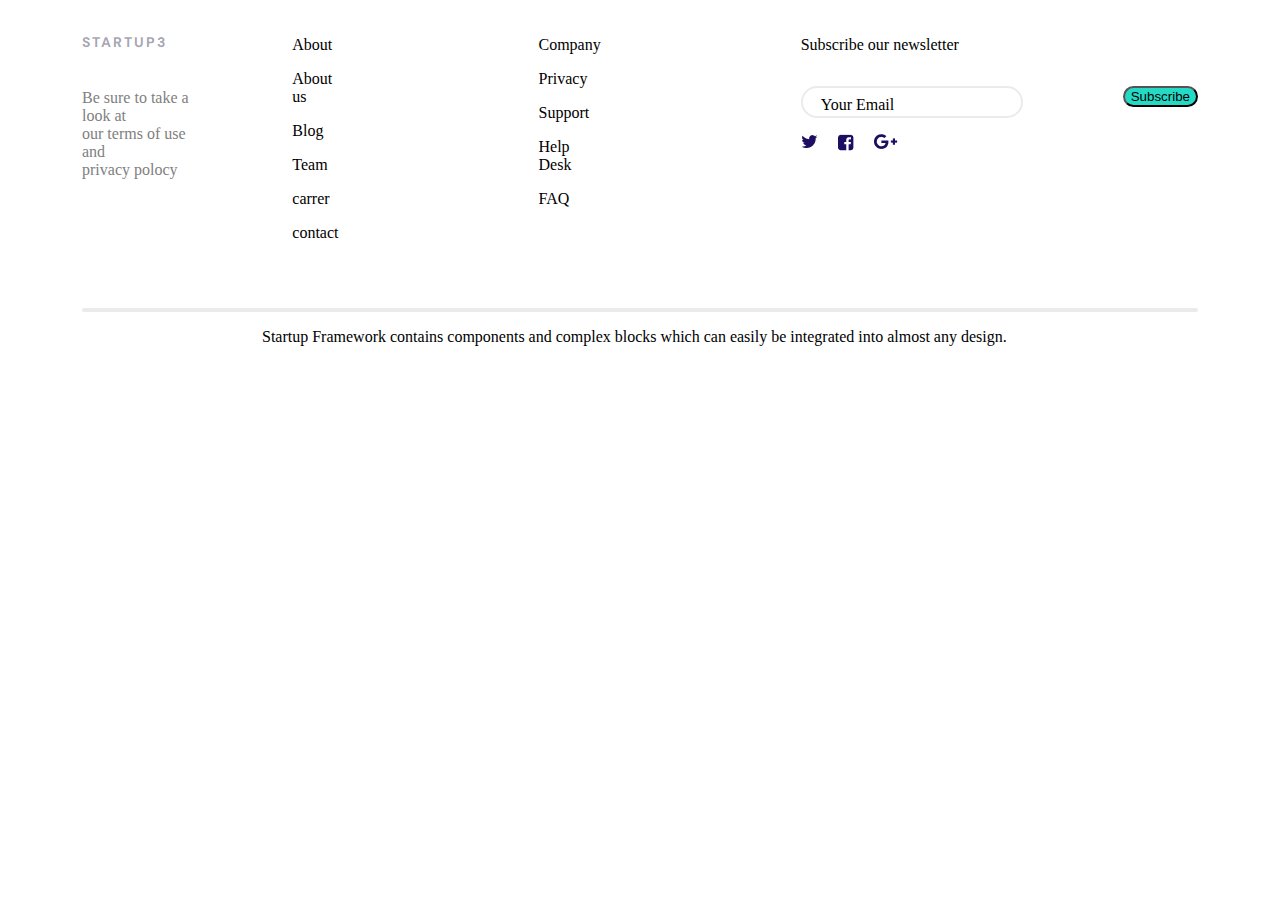
<file: index.html>
<!DOCTYPE html>
<html lang="en">

<head>
    <meta charset="UTF-8">
    <meta http-equiv="X-UA-Compatible" content="IE=edge">
    <meta name="viewport" content="width=device-width, initial-scale=1.0">
    <title>newtask</title>
    <link rel="stylesheet" href="./assets/css/style.css">
</head>

<body>
    <div class="container ">
        <div class="d-flex justify_content_btwn">
            <div>
                <h1 class=" font_family_dm_sans ">Startup3</h1>
                <p style="color:grey"><br>Be sure to take a look at <br>our terms of use and <br> privacy polocy<br></p>
            </div>
            <div class="d-flex">
                <div>
                <p class="padding_left">About</p>
                <p  class="padding_left">About us</p>
                <p  class="padding_left">Blog</p>
                <p  class="padding_left">Team</p>
                <p  class="padding_left">carrer</p>
                <p  class="padding_left">contact</p>
                </div>
                
                <div> 
                    <p class="margin_l_r"> Company</p>
                    <p class="margin_l_r">Privacy</p>
                    <p class="margin_l_r">Support</p>
                    <p class="margin_l_r">Help Desk</p>
                    <p class="margin_l_r">FAQ</p>
                </div>
                <div>
                   <div> <p>Subscribe our newsletter</p></div>
                   <div class="d-flex">
                    <p class="border property padding1 " >Your Email</p>
                    <p class="padding_left "><button class="clr">Subscribe</button></p>
                    </div>
                   <div class="d-flex ">
                    <div>
                        <img src="./assets/images/fa-twitter.png" alt="twitter">
                    </div>
                    <div  class="p-l"> 
                        <img src="./assets/images/facebook-square.png" alt=" facebook">
                    </div>
                    <div  class="p-l">
                        <img src="./assets/images/google.png" alt="google">
                    </div>
                   </div>
                </div>
            </div>
        </div>
        <div class="border margin"></div>
<div class="d-flex">
    <p class="p-l1">Startup Framework contains components and complex blocks which can easily be integrated into almost any design. </p>
</div>
    </div>
</body>

</html>
</file>
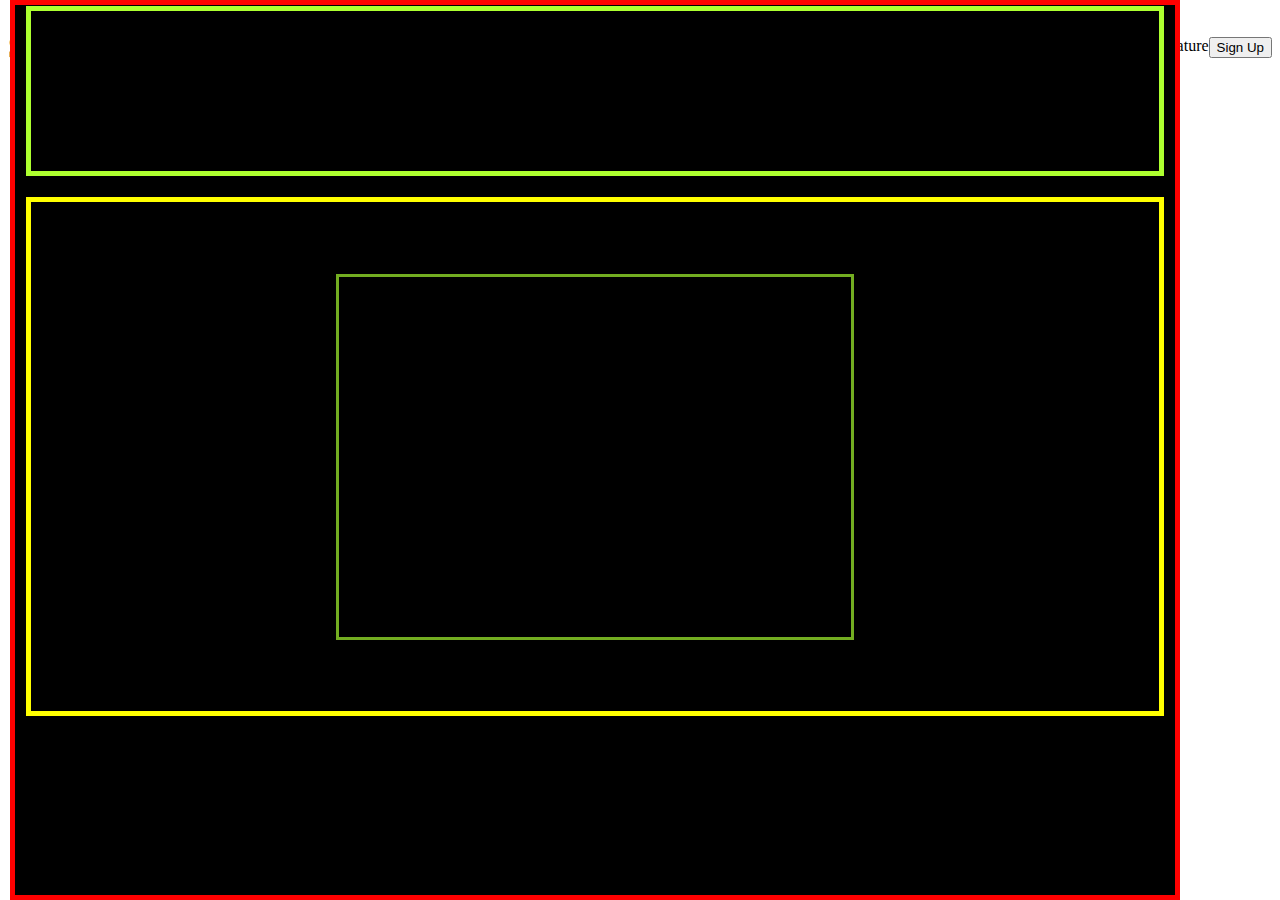
<file: index3.html>
<!DOCTYPE html>
<html lang="en">

<head>
    <meta charset="UTF-8">
    <meta http-equiv="X-UA-Compatible" content="IE=edge">
    <meta name="viewport" content="width=device-width, initial-scale=1.0">
    <title>task</title>
    <style>
        .container {
            border: 5px solid red;
            background: black;
            position: absolute;
            top: 0px;
            right: 0px;
            bottom: 0px;
            left: 0px;

        }

        .container1 {
            border: 5px solid greenyellow;
            margin-top: 1px;
            margin-right: 1px;
            margin-left: 1px;
            height: 160px;
        }

        .container2 {
            border: 5px solid yellow;
            margin-right: 1px;
            margin-left: 1px;
            margin-top: 1px;
            height: 509px;

            display: flex;
            align-items: center;
            justify-content: center;
        }

        .container3 {
            width: 40vw;
            height: 40vh;
            border: 3px solid #73AD21;
        }
    </style>

</head>

<body>
    <div class="container">
        <h1 class="container1"></h1>
        <h1 class="container2"> 
            <p class="container3"></p>
        </h1>

    </div>

</body>

</html>






<!DOCTYPE html>
<html lang="en">
<head>
    <meta charset="UTF-8">
    <meta http-equiv="X-UA-Compatible" content="IE=edge">
    <meta name="viewport" content="width=device-width, initial-scale=1.0">
    <title>task</title>
    <style>
.container{
    max-width: 1140px;
    padding-left: 10px;
    padding-right: 10px;
    margin-left: 10px;
    margin-right: 10px;
}
.d_flex{
    display: flex;
}
.j_c_bn{
    justify-content: space-between;
}
.padding_left{
    padding-left: 40px;
}
.a_item{
    align-items: center;
}

    </style>
</head>
<body>
<section>
<div class=" a_item d_flex j_c_bn">
    <h1>Startup3</h1>
    <div class="d_flex j_c_bn ">
<p >Subscribe</p>
<p >feature</p>
<p><button>Sign Up</button></p>
 </div>
</div>

</section>
</body>
</html>
</file>
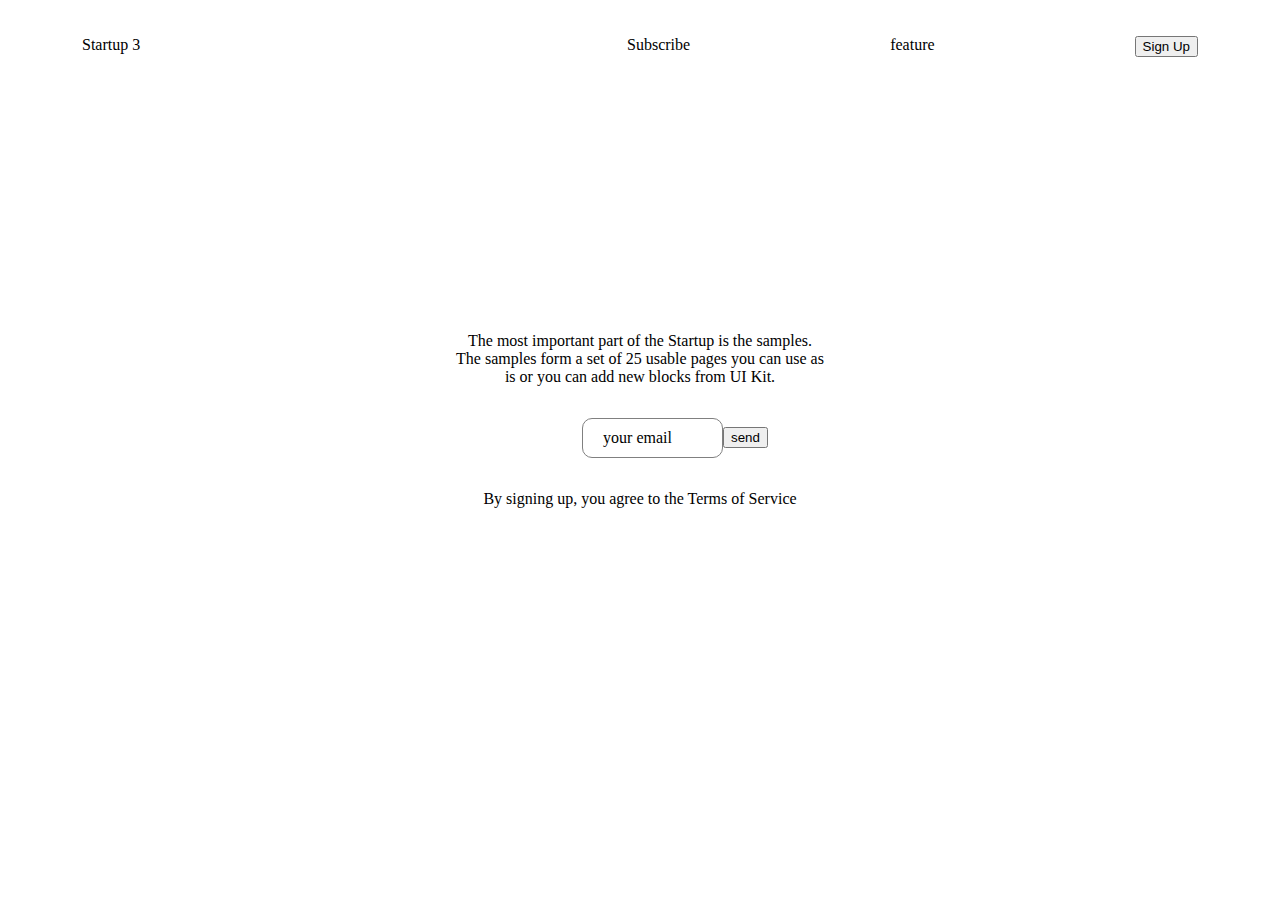
<file: new.html>
<!DOCTYPE html>
<html lang="en">

<head>
    <meta charset="UTF-8">
    <meta http-equiv="X-UA-Compatible" content="IE=edge">
    <meta name="viewport" content="width=device-width, initial-scale=1.0">
    <title>Document</title>
    <link rel="stylesheet" href="./assets/css/style.css">
</head>

<body>
    <div class=" container">
        <div class=" d-flex justify_content_btwn">
            <div>
                <p>Startup 3</p>
            </div>
            <div class=" d-flex">
                <p>Subscribe</p>
                <p class="margin_l_r">feature</p>
                <p><button>Sign Up</button></p>
            </div>
        </div>
        <div class="d-flex m_height a_center justify_content_center text_c">
            <div>
            <p><br>The most important part of the Startup is the samples.<br> The samples form a set of 25 usable pages
                you can use as<br> is or you can add new blocks from UI Kit.</p>
            </p>
            <div class=" d-flex margin_l a_center justify_content_center">
                <p style="border: 1px solid grey; border-radius: 10px; padding-left: 20px; padding-right: 50px; padding-top: 10px; padding-bottom: 10px;">your email</p>
                <p><button>send</button></p>
            </div>
            <div><p class="text_c">By signing up, you agree to the Terms of Service</p></div>
        </div>

</body>

</html>
</file>
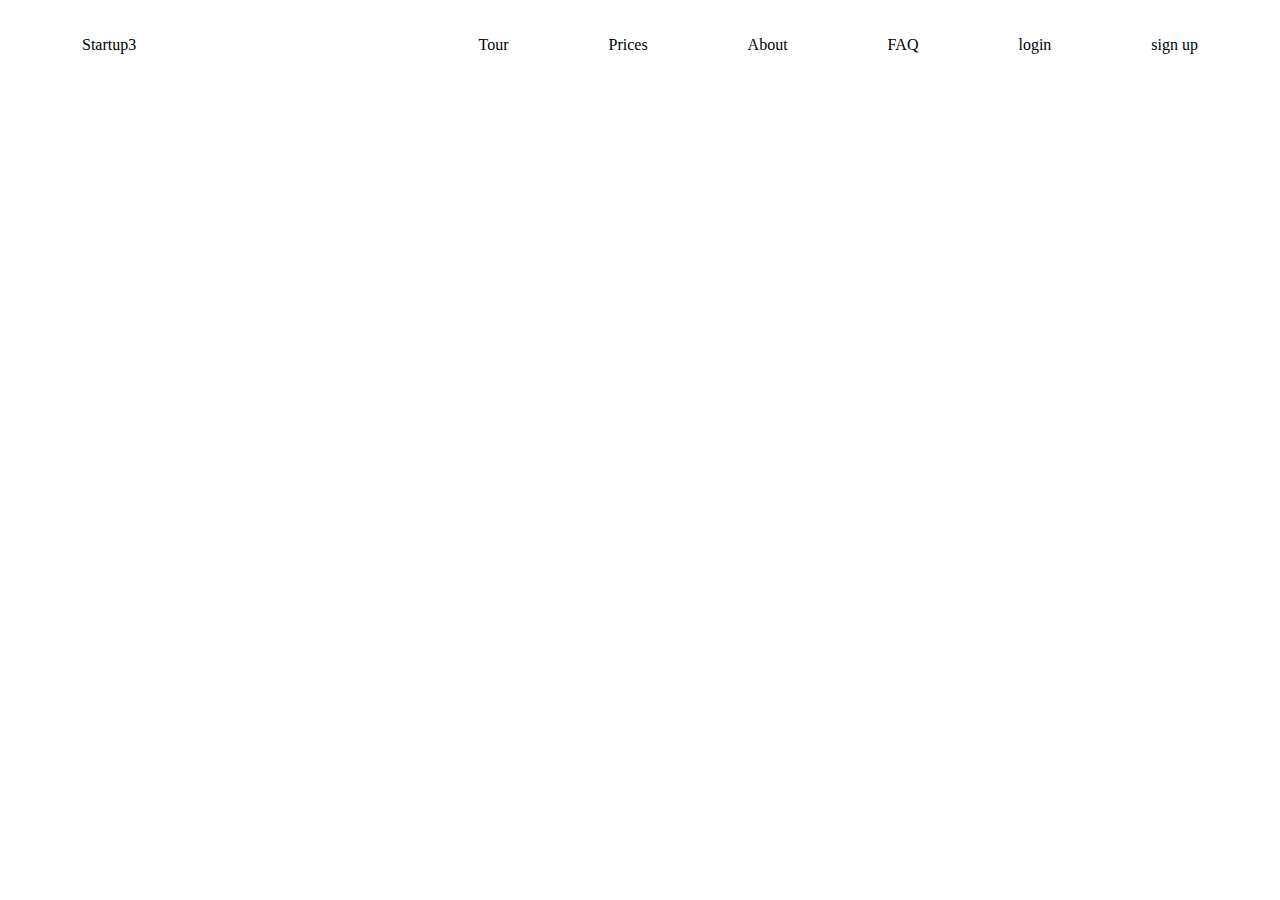
<file: newtask.html>
<!DOCTYPE html>
<html lang="en">
<head>
    <meta charset="UTF-8">
    <meta http-equiv="X-UA-Compatible" content="IE=edge">
    <meta name="viewport" content="width=device-width, initial-scale=1.0">
    <title>Document</title>
    <link rel="stylesheet" href="./assets/css/style.css">
</head>
<body>
    <div class="container">
    <div class="d-flex justify_content_btwn">
       <div><p>Startup3</p></div> 
    
    <div class="d-flex">
        <p class="padding_left">Tour</p>
        <p class="padding_left">Prices</p>
        <p class="padding_left">About</p>
        <p class="padding_left">FAQ</p>
        <p class="padding_left">login</p>
        <p class="padding_left">sign up</p>
    </div>
    </div>


    </div>
</body>
</html>
</file>
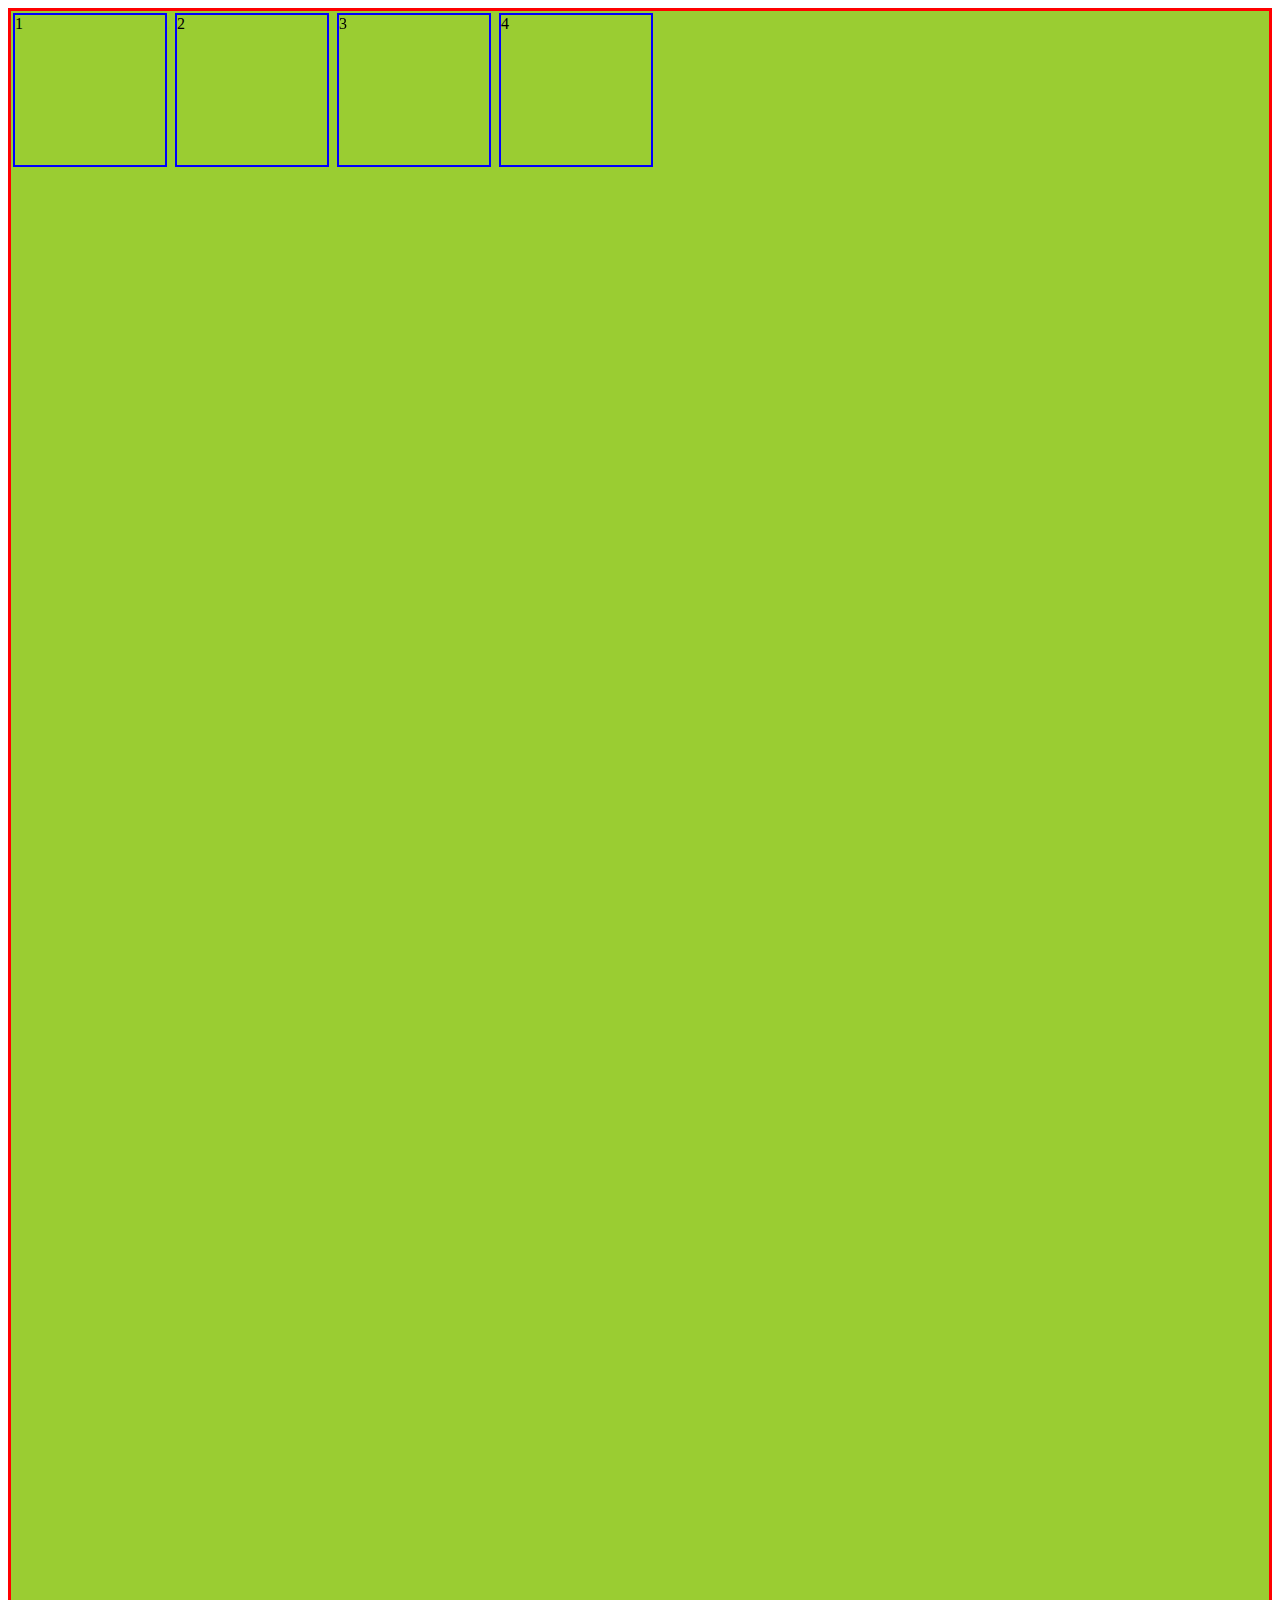
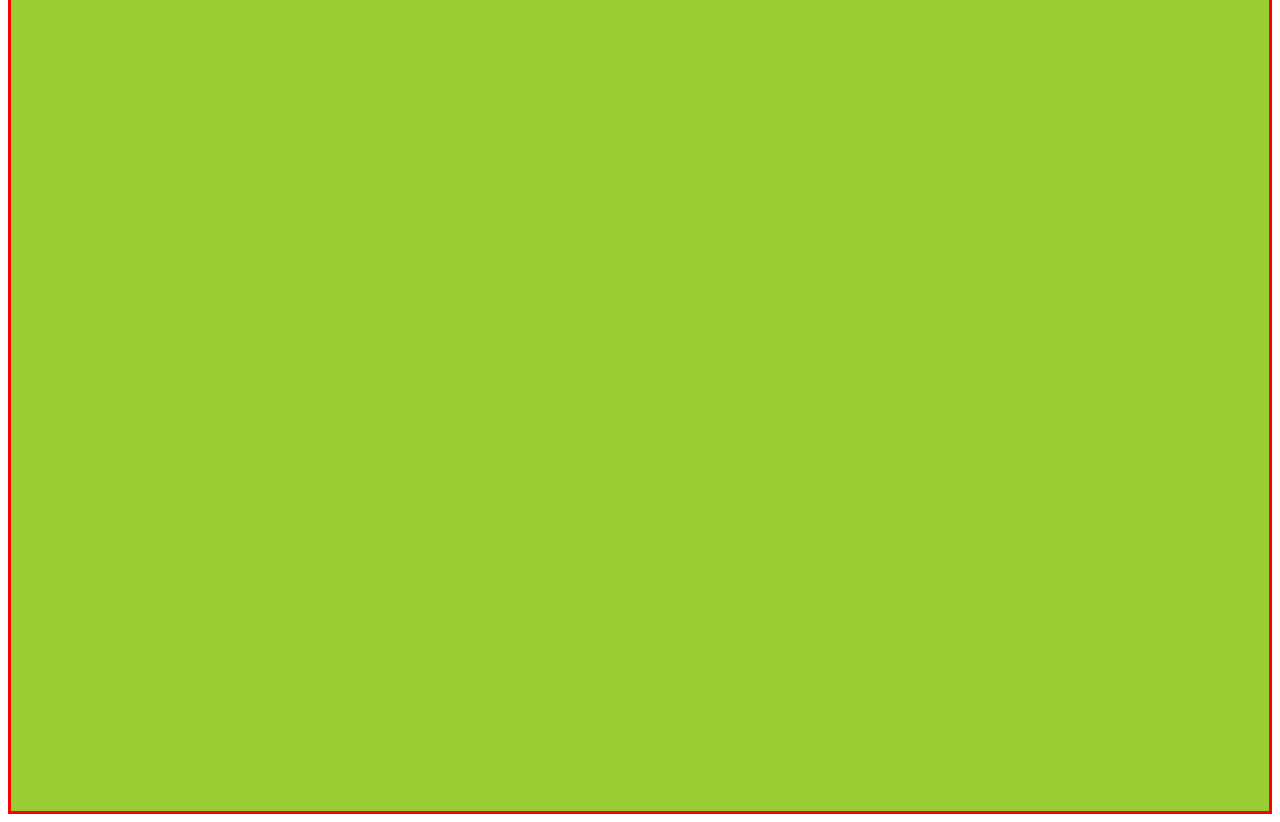
<file: position.html>
<!DOCTYPE html>
<html lang="en">

<head>
    <meta charset="UTF-8">
    <meta http-equiv="X-UA-Compatible" content="IE=edge">
    <meta name="viewport" content="width=device-width, initial-scale=1.0">
    <title>position</title>
    <style>
.container{
    border:3px solid red;
    background-color: yellowgreen;
    height:2400px ;

}
.box{
    border: 2px solid blue;
    width: 150px;
    height: 150px;
    margin: 2px;
    display: inline-block;
}
.box1{
    /* position:static,relative,absolute,fixed,sticky; */
position:sticky;
/* top:34px;
left: 134px; */
/* right: 4px;
bottom: 5px; */
top:3px
}
    </style>
</head>

<body>
    <div class="container">
        <div class="box">1</div>
        <div class="box">2</div>
        <div class="box box1">3</div>
        <div class="box">4</div>
    </div>

</html>
</file>
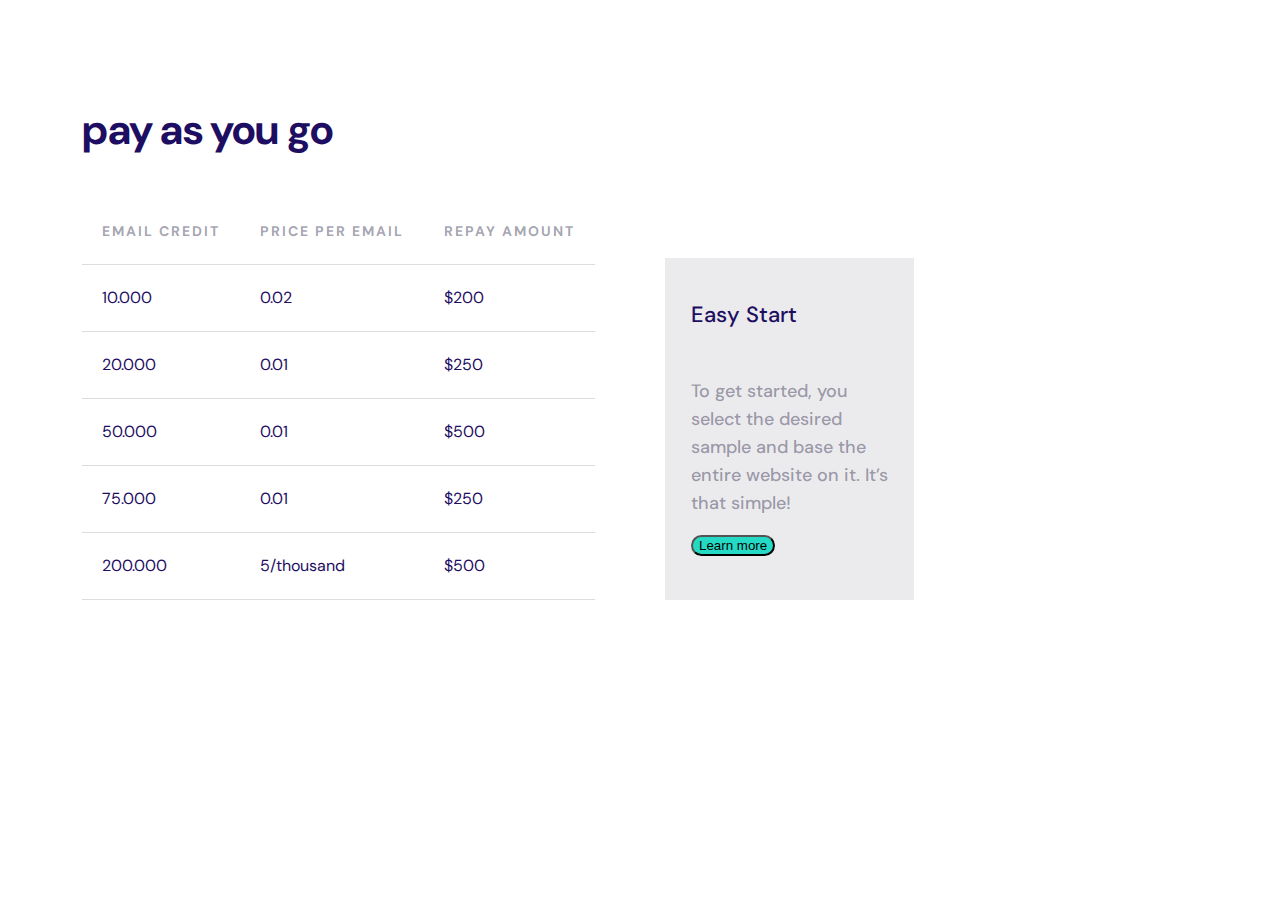
<file: table.html>
<!DOCTYPE html>
<html lang="en">

<head>
    <meta charset="UTF-8">
    <meta http-equiv="X-UA-Compatible" content="IE=edge">
    <meta name="viewport" content="width=device-width, initial-scale=1.0">
    <title>task</title>
    <link rel="stylesheet" href="./assets/css/style.css">
</head>

<body>
    <div class="container margin ">
        <div class="d-flex a_item">
            <div>
                <div class="font_fam_d_s">
                    <p>pay as you go</p>
                </div>

                <div>
                    <table class="table">
                        <tr class="tr font_family_dm_sans">
                            <th class="th">EMAIL CREDIT</th>
                            <th class="th">PRICE PER EMAIL</th>
                            <th class="th">REPAY AMOUNT</th>
                        </tr>
                        <tr class="tr">
                            <td class="th th_font">10.000</td>
                            <td class="th th_font">0.02</td>
                            <td class="th th_font">$200</td>
                        </tr>
                        <tr class="tr">
                            <td class="th th_font">20.000</td>
                            <td class="th th_font">0.01</td>
                            <td class="th th_font">$250</td>
                        </tr>
                        <tr class="tr">
                            <td class="th th_font">50.000</td>
                            <td class="th th_font">0.01</td>
                            <td class="th th_font">$500</td>
                        </tr>
                        <tr class="tr">
                            <td class="th th_font">75.000</td>
                            <td class="th th_font">0.01</td>
                            <td class="th th_font">$250</td>
                        </tr>
                        <tr class="tr">
                            <td class="th th_font">200.000</td>
                            <td class="th th_font">5/thousand</td>
                            <td class="th th_font">$500</td>
                        </tr>

                    </table>
                </div>
            </div>
            <div class="box padding2 margin_l  ">
                <div>
                    <h1 class="font_family">Easy Start</h1>
                    <p class="f_f"><br>To get started, you<br> select the desired <br>sample and base the <br>entire website on it.
                        It’s<br>
                        that simple!<br></p>
                    <p class="font_button"><button class="btn">Learn more</button></p>
                </div>
            </div>
        </div>
    </div>

</body>

</html>
</file>
<file: assets/css/style.css>
@import url('https://fonts.googleapis.com/css2?family=DM+Sans:wght@400;500;700&display=swap');

.justify_content_btwn{
    justify-content: space-between;
}
.padding_left{
    padding-left: 100px;
}

.font_family_dm_sans{
    font-family: 'DM Sans';
    font-style: normal;
    font-weight: 700;
    font-size: 14px;
    line-height: 26px;
    
    letter-spacing: 2px;
    text-transform: uppercase;
    
   
    
    color: rgba(21, 20, 57, 0.4);
    
    mix-blend-mode: normal;

}
.border{
    border: 2px solid #EBEAED;
    border-radius: 100px;
    
} 



.container{
    max-width: 1140px;
    padding-left: 12px;
    padding-right: 12px;
   margin: 0 auto;
   box-sizing: border-box;
   padding-top: 12px;
}
  
 .d-flex{
    display: flex;
 }
 .j_c_bn{
    justify-content: center;
 }
 .margin_l_r{
    margin-left: 200px;
    margin-right: 200px;
 }
 .m_height{
    min-height: 75vh;
 }
 .a_center{
    align-items: center;
 }
 .justify_content_center{
    justify-content: center;
 }
 .text_c{
    text-align: center;
 }
 .margin_l{
    margin-left: 70px;
   
 }
 .property{
   height: 20px;
width: 200px;
left: 0px;
top: 0px;
border-radius: 100px;

 }
 .p-l{
   padding-left: 20px;
 }
 .margin{
   margin-top: 50px;
 }

 .p-l1{
   padding-left: 180px;
 }
 .startup{
   size: 24px;
 }

.padding1{
padding-top: 8px;
padding-left: 18px;
}
.clr{
   background: #25DAC5;
   border-radius: 100px;
}
.box{
   border: 1px solid  #EBEAED;
   background-color: #EBEAED;
   position:relative;
}
.padding2{
   padding-left:  25px ;
   padding-right: 25px;
   padding-top: 25px;
   padding-bottom: 25px;
   
}
.table {
   border-collapse: collapse;
   width: 100%;
 
 }
 .th {
   padding: 20px;
   text-align: left;
   border-bottom: 1px solid #ddd;

 }
 .tr:hover {background-color: coral}
 /* .margin_top{
   margin-top: 50px;
 } */
.align-item{
   align-items: flex-start;
}

.box2{
   border: 1px solid white;
   text-align: center;
   height: fit-content;
}
.pd{
   padding: 0%;
}
.a_item{
   align-items: flex-end;
}

.btn{
   border-radius: 200px  ;
   background: #25DAC5;
}

 .font_fam_d_s{
   font-family: 'DM Sans';
   font-style: normal;
   font-weight: 700;
   font-size: 42px;
   line-height: 52px;
   /* identical to box height, or 124% */
   
   letter-spacing: -0.4px;
   
   /* Colors / Heading */
   
   color: #1E0E62;

 }
.font_family{
   font-family: 'DM Sans';
font-style: normal;
font-weight: 500;
font-size: 22px;
line-height: 32px;
color: #1E0E62;
}
.f_f{
   font-family: 'DM Sans';
font-style: normal;
font-weight: 500;
font-size: 18px;
line-height: 28px;
color: rgba(21, 20, 57, 0.4);

mix-blend-mode: normal;
}
.th_font{
   font-family: 'DM Sans';
   font-style: normal;
   font-weight: 400;
   font-size: 16px;
   line-height: 26px;
   
   color: #1E0E62;
}
.font_button{
   font-family: 'DM Sans';
font-style: normal;
font-weight: 500;
font-size: 18px;
line-height: 26px;
display: flex;
align-items: center;
text-align: center;
color: #FFFFFF;
}
</file>
